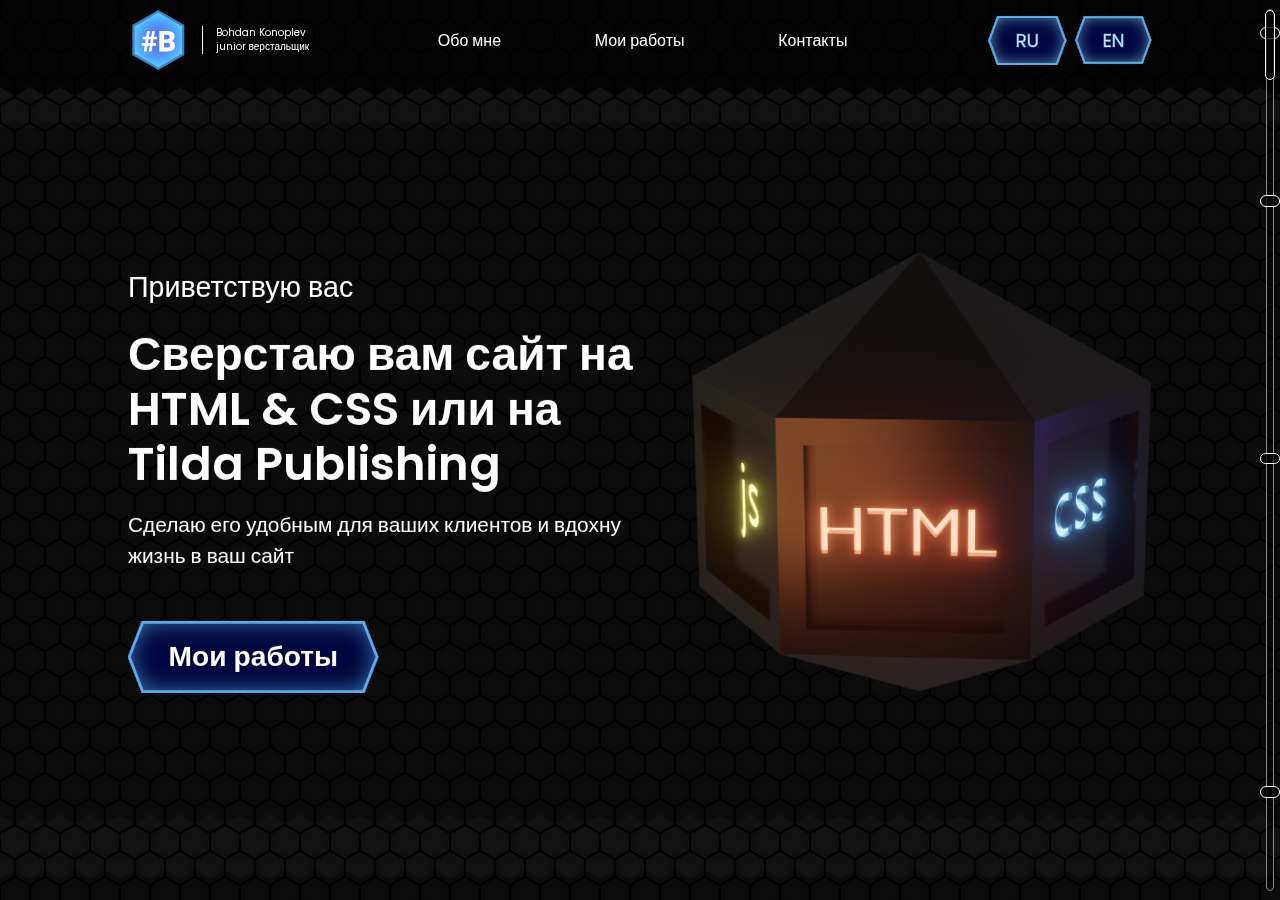
<file: index.html>
<!DOCTYPE html>
<html lang="en">
<head>
  <meta charset="UTF-8">
  <meta name="viewport" content="width=device-width, initial-scale=1.0">
  <link rel="icon" href="img/logo.svg" type="image/x-icon">
  <link rel="preconnect" href="https://fonts.gstatic.com">
  <link href="https://fonts.googleapis.com/css2?family=Poppins:wght@100;200;300;400;500;600;700;800;900&display=swap" rel="stylesheet"> 
  <link rel="stylesheet" href="index.css">
  <title>Bohdan Konoplev</title>
</head>
<body>

  <div class="scrollBar">
    <div class="scrollLine">
      <div class="scrollKnob"></div>
    </div>

    <!-- <div class="scrollbar_anchor scrollbar_firstScreen"></div>
    <div class="scrollbar_anchor scrollbar_aboutMe"></div>
    <div class="scrollbar_anchor scrollbar_myWorks"></div>
    <div class="scrollbar_anchor scrollbar_contacts"></div> -->
  </div>

  <div class="mobileMenu">
    <div class="close" onclick="mobileMenuClose()"></div>
    <nav class="inner_nav">
      <a href="#aboutMe" class="inner_link" onclick="mobileMenuClose()">Обо мне</a>
      <a href="#myWorks" class="inner_link" onclick="mobileMenuClose()">Мои работы</a>
      <a href="#contacts" class="inner_link" onclick="mobileMenuClose()">Контакты</a>
    </nav>
  </div>

  <header class="header header--opened">
    <div class="header_inner">

      <div class="inner_logo">
        <img src="img/logo.svg" alt="Bohdan Konoplev">
        <p class="logo_text">Bohdan Konoplev<br>junior верстальщик</p>
      </div>

      <nav class="inner_nav">
        <a href="#aboutMe" class="inner_link"  id="inner_link_aboutMe">Обо мне</a>
        <a href="#myWorks" class="inner_link"  id="inner_link_myWorks">Мои работы</a>
        <a href="#contacts" class="inner_link"  id="inner_link_contacts">Контакты</a>
      </nav>

      <div class="inner_languages">
        <div class="languages_lang" onclick="RULang()">RU</div>
        <div class="languages_lang" onclick="ENLang()">EN</div>
      </div>

      <div src="img/burger_mobile.svg" alt="" class="inner_mobileMenu" onclick="mobileMenuOpen()"></div>

    </div>
    <div class="bottomPattern bottomPattern_0_8"></div>
  </header>
  
  <main class="paralax-container">
    <section class="paralax-container__item paralax-container__blocks">
      <div class="firstScreen scroll-point" id="firstScreen">
        <div class="topPattern"></div>
        <div class="firstScreen_inner">
          <div class="inner_text">
            <p class="text_overTitle">Приветствую вас</p>
            <h1 class="text_title">Сверстаю вам сайт на HTML & CSS или на Tilda Publishing</h1>
            <p class="text_subtitle">Сделаю его удобным для ваших клиентов и вдохну жизнь в ваш сайт</p>
            <a href="#myWorks" class="text_button linkButton" >Мои работы</a>
          </div>
          <img src="img/firstScreen_img3d.png" class="firstScreen_img" width="45%">
        </div>
        <div class="bottomPattern"></div>
      </div>
  
      <div class="aboutMe scroll-point" id="aboutMe">
        <div class="topPattern"></div>
        <div class="aboutMe_inner">
          <h2 class="inner_title title">Обо мне</h2>
          <div class="inner_description">
            <div class="description_text">
              <p id="aboutMe" class="text_ptxt text">Меня зовут Богдан, мне 16 лет и я верстальщик сайтов. Стремлюсь стать экспертом в этой отрасли и вы можете мне помочь в этом. В работе с заказчиком обязуюсь быть чесным, ответственным и оперативным.</p>
              <p id="myTask" class="text_ptxt text">Моя задача как верстальщика, реализовать вашу задумку и сделать ее удобной для конечного пользователя.</p>
            </div>
            <div class="description_imgs">
              <img src="img/aboutMeImgEyes.svg" alt="" class="innerImgEyes">
              <img src="img/aboutMeImg.svg" alt="" class="description_img">
            </div>
          </div>
          <h2 class="inner_title_mySkills title">Мои навыки</h2>
          <div class="inner_skillstable">
            <div id="skillstable_item_html_css" class="skillstable_item text"><img src="img/html & css.svg" alt="html & css"><span>1 с половиной года опыта</span></div>
            <div id="skillstable_item_tilda" class="skillstable_item text"><img src="img/tilda.svg" alt="tilda"><span>5 месяцев опыта</span></div>
            <div id="skillstable_item_figma" class="skillstable_item text"><img src="img/figma.svg" alt="figma"><span>5 месяцев опыта</span></div>
            <div id="skillstable_item_js" class="skillstable_item text"><img src="img/js.svg" alt="js"><span>1 месец опыта</span></div>
          </div>
  
        </div>
        <div class="bottomPattern"></div>
      </div>
  
      <div class="myWorks scroll-point" id="myWorks">
        <div class="topPattern"></div>
        <div class="myWorks_inner">
          <h2 class="inner_title title">Мои работы(6)</h2>
  
          <div class="inner_work">
            <div class="work_stats">
              <h3 id="work1" class="stats_title">Крутой сайт для дилерной канторы</h3>
              <p id="spentTime_work1" class="stats_text text">Потраченое время — <span id="day1">1 День</span></p>
              <p id="CustomerAssessment1" class="stats_text text">Оценка заказчика — <span id="value6_1">6.1 из 10</span></p>
              <p class="stats_username text" id="stats_username_work1">Валентина Ивановна<img src="img/username.png" alt=""></p>
              <p class="stats_queteblock">"</p>
              <p class="stats_review text" id="stats_review_work1">Человек очень хороший, сделал все быстро и качествонно. Рекомендую!</p>
              <p class="stats_queteblock stats_queteblock_bottom">"</p>
            </div>
            <img src="img/workImg.svg" alt="" class="work_img">
          </div>
  
          <div class="inner_work">
            <div class="work_stats">
              <h3 id="work2" class="stats_title">Сайт для Девушки</h3>
              <p id="spentTime_work2" class="stats_text text">Потраченое время — <span id="day3">3 Дня</span></p>
              <p id="CustomerAssessment2" class="stats_text text">Оценка заказчка — <span id="value7_5">7.5 из 10</span></p>
              <p id="stats_username_work2" class="stats_username text">Девочка Ксюша<img src="img/username.png" alt=""></p>
              <p class="stats_queteblock">"</p>
              <p id="stats_review_work2" class="stats_review text">Мне очень понравилось. И человек приятный и сделал приятно.</p>
              <p class="stats_queteblock stats_queteblock_bottom">"</p>
            </div>
            <img src="img/workImg.svg" alt="" class="work_img">
          </div>
  
          <div class="centerItem">
            <button class="inner_button linkButton" onclick="alert('Еще работы не добавлены, подождите какое то время.')">Еще работы</button>
          </div>
  
        </div>
        <div class="bottomPattern"></div>
      </div>
  
      <div class="contacts scroll-point" id="contacts">
        <div class="topPattern"></div>
        <div class="contacts_inner">
          <h2 class="inner_title title">Контакты</h2>
          <div class="inner_contacts">
  
            <div class="contacts_item gmail">
              <h4 class="item_title"><img src="img/gmail.svg" alt="gmail">Gmail</h4>
              <p class="item_Text">mail@gmail.com</p>
              <a href="mailto:bodabodamops@gmail.com" class="item_link" id="item_link1">Написать</a>
            </div>
  
            <div class="contacts_item tg">
              <h4 class="item_title"><img src="img/tg.svg" alt="gmail">Telegram</h4>
              <p class="item_Text">@bodamops25</p>
              <a href="https://t.me/bodamops25" class="item_link" id="item_link2">Написать</a>
            </div>
  
          </div>
        </div>
      </div>
  
      <footer class="footer">
        <div class="footer_items">
          <div class="inner_logo">
            <img src="img/logo.svg" alt="Bohdan Konoplev">
            <p class="logo_text">Bohdan Konoplev<br>junior верстальщик</p>
          </div>
          <a href="#firstScreen" class="items_up" ><img src="img/ArrowUp.png" width="32px" alt="">Наверх</a>
          <a href="https://t.me/bodamops25" class="items_fastConnect linkButton">Быстрая связь</a>
        </div>
        <a href="https://t.me/mihuiill" class="createdBy">Дизайнер: Михаил Патьоха</a>
      </footer>
    </section>

    <section class="paralax-container__item paralax-container__separators">
      <div class="separator" style="translate: 0 200%">
        <div class="separator__ending separator__ending--start"></div>
        <div class="separator__content"></div>
        <div class="separator__ending separator__ending--end"></div>
      </div>
      
      <div class="separator" style="translate: 0 484%">
        <div class="separator__ending separator__ending--start"></div>
        <div class="separator__content"></div>
        <div class="separator__ending separator__ending--end"></div>
      </div>

      <div class="separator" style="translate: 0 883%">
        <div class="separator__ending separator__ending--start"></div>
        <div class="separator__content"></div>
        <div class="separator__ending separator__ending--end"></div>
      </div>
    </section>
    
    <div class="paralax-container__background">
      <div id="bgGradient"></div>
      <div id="bgElem"></div>
      <div id="bgCursor"></div>
    </div>
  </main>

  <script src="langs.js"></script>
  <script src="scrolling_module.js"></script>
  <script>

    const paralaxContainer = document.querySelector('.paralax-container__blocks'),
          paralax_node_scale = +getComputedStyle(paralaxContainer).scale

    const SCROLL_MODULE = new ScrollModule(document.querySelector('.paralax-container'), document.querySelector('.scrollBar'), paralax_node_scale)

    paralaxContainer.querySelectorAll('.scroll-point').forEach(node => {
      SCROLL_MODULE.addScrollPoint(node.id, paralaxContainer)
    })
  </script>
  <script>

    function resetNodePosition(node) {
      const {top, left} = node.getBoundingClientRect()

      node.style.top = -top * paralax_node_scale + 'px'
      node.style.left = -left * paralax_node_scale + 'px'
    }

    resetNodePosition(paralaxContainer)
    resetNodePosition(document.querySelector('.paralax-container__separators'))

    // HEADER FIRST ANIMATION

    setTimeout(() => {
      document.querySelector('.header').classList.remove('header--opened')
    }, 5000)

  </script>
  <script>
    // ABOUT ME BLOCK FOLLOWING EYES SCRIPT

    window.onmousemove = event => {
      document.querySelector('.innerImgEyes').style.left = (((event.clientX + 400) * 100 / window.innerWidth) / 80) + 49 + '%'
      document.querySelector('.innerImgEyes').style.top = ((event.clientY * 100 / window.innerHeight) / 40) + 49 + '%'
    }
  </script>
  <script>
    //MOBILE MENU

    function mobileMenuOpen() {
      document.querySelector('.mobileMenu').style.display = 'flex'
      setTimeout(()=>{
        document.querySelector('.mobileMenu').style.opacity = 1
      },10)
    }
    function mobileMenuClose() {
      document.querySelector('.mobileMenu').style.opacity = 0
      setTimeout(()=>{
        document.querySelector('.mobileMenu').style.display = 'none'
      },200)
    }
  </script>
  <script>
    //CURSOR_MODULE--------------------------------------------------------------------

    // document.onmousemove = event => {
    //   const cursorNode = document.querySelector('.bgCursor')
    //   cursorNode.style.top = event.pageY + 'px'
    //   cursorNode.style.left = event.pageX + 'px'
    //   cursorNode.style.opacity = 1
    // }

    // let redColor = 0
    // let greenColor = 255

    // let firstScreenParalax = 120

    // if(window.innerWidth > 1024) {
    // 	document.onwheel = event => {
    // 		if(event.deltaY > 0) {redColor += 2.2; greenColor -= 2.2}
    // 		else {redColor -= 2.2; greenColor += 2.2}
    // 		getNode('.cursor').style.boxShadow = `0px 0px 90px 70px rgba(${redColor}, ${greenColor}, 0, 1)`

    // 		//SCROLLBAR_MODULE--------------------------------------------------------------------

    // 		if((scrollY >= 0 || event.deltaY > 0) && (scrollY <= scrollMaxY || event.deltaY < 0)) scrollY += event.deltaY * 20
    // 		activScrollInterval === false ? smoothScrollTo(scrollY) : {}
    // 	}
    // }

    // else {
    // 	window.onscroll = () => {
    // 		getNode('.main').style.top = scrollY / 2 + (0 * 100 / scrollMaxY / 100 * scrollMaxY) + 'px'
    // 		getNode('body').style.height = a + scrollY / 2 + (0 * 100 / scrollMaxY / 100 * scrollMaxY) + 'px'
    // 	}
    // }
  </script>
</body>
</html>
</file>
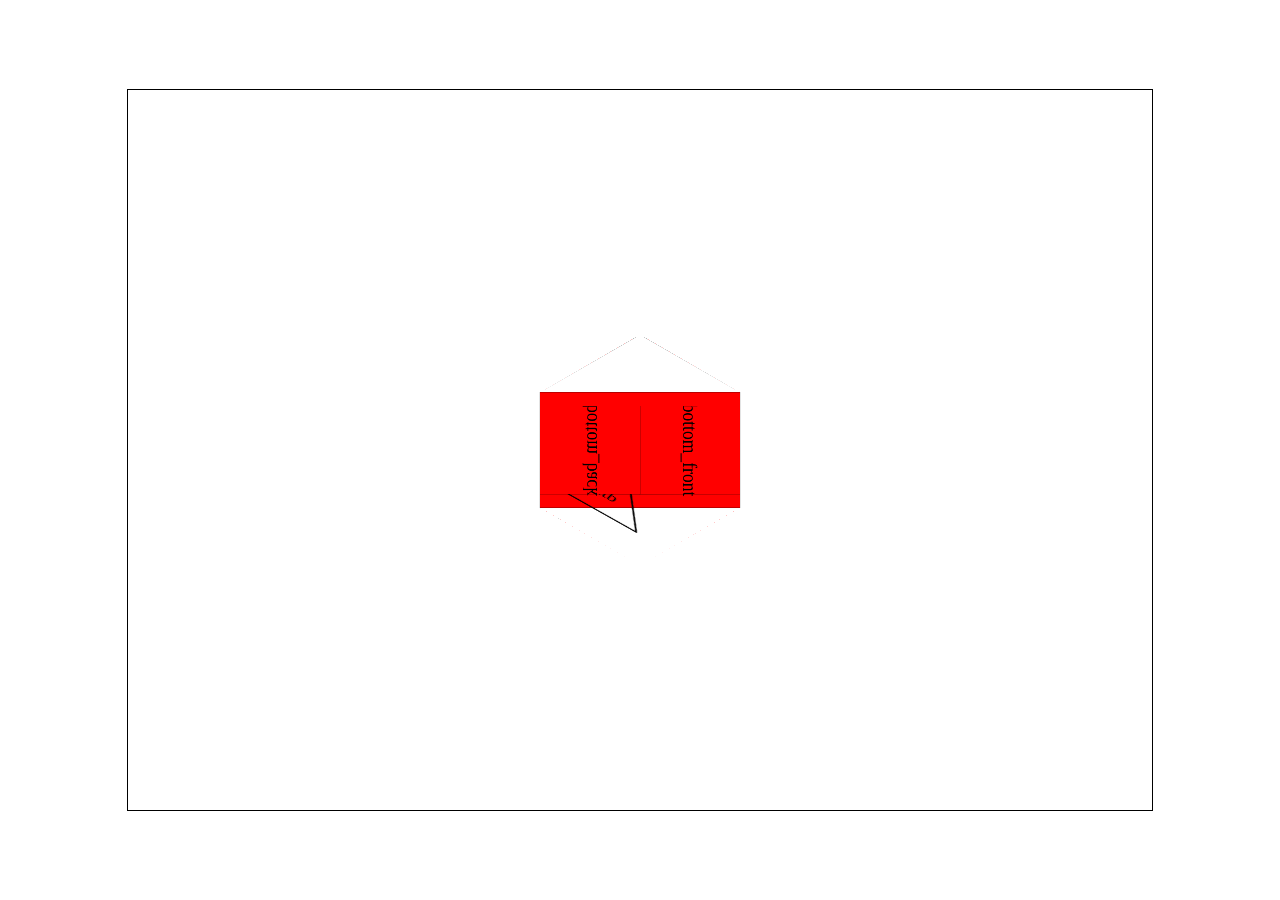
<file: temp3dTests.html>
<!DOCTYPE html>
<html lang="en">
<head>
	<meta charset="UTF-8">
	<meta name="viewport" content="width=device-width, initial-scale=1.0">
	<title>3d</title>
	<style>
		body {
			margin: 0;
			padding: 0;
			width: 100vw;
			height: 100vh;
			display: flex;
			justify-content: center;
			align-items: center;
		}
		.container {
			width: 80vw;
			height: 80vh;
			outline: 1px solid;
			display: flex;
			justify-content: center;
			align-items: center;
			perspective: 80000px;
		}
		.cube {
			width: 200px;
			height: 200px;
			position: relative;
			transform-style: preserve-3d;
			transform: rotateX(90deg) rotateY(90deg);
		}
		.side {
			position: absolute;
			width: inherit;
			height: inherit;
			outline: 1px solid;
			display: flex;
			justify-content: center;
			align-items: center;
			font-size: 40px;
			background-color: red;
		}
		.fronts {
			transform: translateZ(100px) scaleX(0.576923076923) scaleY(0.576923076923);
		}
		.back {
			transform: rotateY(180deg) translateZ(100px) scaleX(0.576923076923) scaleY(0.576923076923);
		}
		.left_back {
			transform: rotateY(-60deg) translateZ(-100px) scaleX(0.576923076923) scaleY(0.576923076923);
		}
		.left_front {
			transform: rotateY(60deg) translateZ(100px) scaleX(0.576923076923) scaleY(0.576923076923);
		}
		.right_back {
			transform: rotateY(60deg) translateZ(-100px) scaleX(0.5266923076923) scaleY(0.576923076923);
		}
		.right_front {
			transform: rotateY(-60deg) translateZ(100px) scaleX(0.5266923076923) scaleY(0.576923076923);
		}
		.top_back {			
			transform: rotateX(-60deg) translateZ(-100px) scaleX(0.576923076923) scaleY(0.576923076923);
		}
		.top_front {
			transform: rotateX(60deg) translateZ(100px) scaleX(0.576923076923) scaleY(0.576923076923);
		}
		.bottom_back {
			transform: rotateX(60deg) translateZ(-100px) scaleX(0.438923076923) scaleY(0.576923076923);
		}
		.bottom_front {
			transform: rotateX(-60deg) translateZ(100px) scaleX(0.438923076923) scaleY(0.576923076923);
		}

		.triangle {
			background: url(img/triangle.svg) no-repeat center;
			background-size: contain;
			width: 100px;
			height: 100px;
			position: absolute;
			display: flex;
			justify-content: center;
			align-items: center;
			font-size: 20px;
			padding-top: 20px;
		}

		.left_top_back {
			transform: rotateX(-60deg) rotateY(-50deg) rotateZ(-41.3deg) translateZ(-90px) translateX(16px) translateY(33px);
		}
	</style>
</head>
<body>
	<div class="container">
		<div class="cube">
			<div class="side fronts">front</div>
			<div class="side back">back</div>
			<div class="side left_back">left_back</div>
			<div class="side left_front">left_front</div>
			<div class="side right_back">right_back</div>
			<div class="side right_front">right_front</div>
			<div class="side top_back">top_bakc</div>
			<div class="side top_front">top_front</div>
			<div class="side bottom_back">bottom_back</div>
			<div class="side bottom_front">bottom_front</div>
			<div class="triangle left_top_back">ltb</div>
		</div>
	</div>

	<script>
		function getNode(Node) {
			return document.querySelector(Node)
		}

		let rotX = 90, rotY = 90

		document.onkeydown = event => {
			switch(event.key) {
				case 'ArrowUp': rotX += 10; getNode('.cube').style.transform = `rotateX(${rotX}deg) rotateY(${rotY}deg)`
				break
				case 'ArrowDown': rotX -= 10; getNode('.cube').style.transform = `rotateX(${rotX}deg) rotateY(${rotY}deg)`
				break
				case 'ArrowLeft': rotY += 10; getNode('.cube').style.transform = `rotateY(${rotY}deg) rotateX(${rotX}deg)`
				break
				case 'ArrowRight': rotY -= 10; getNode('.cube').style.transform = `rotateY(${rotY}deg) rotateX(${rotX}deg)`
				break
			}
		}
	</script>
</body>
</html>
</file>
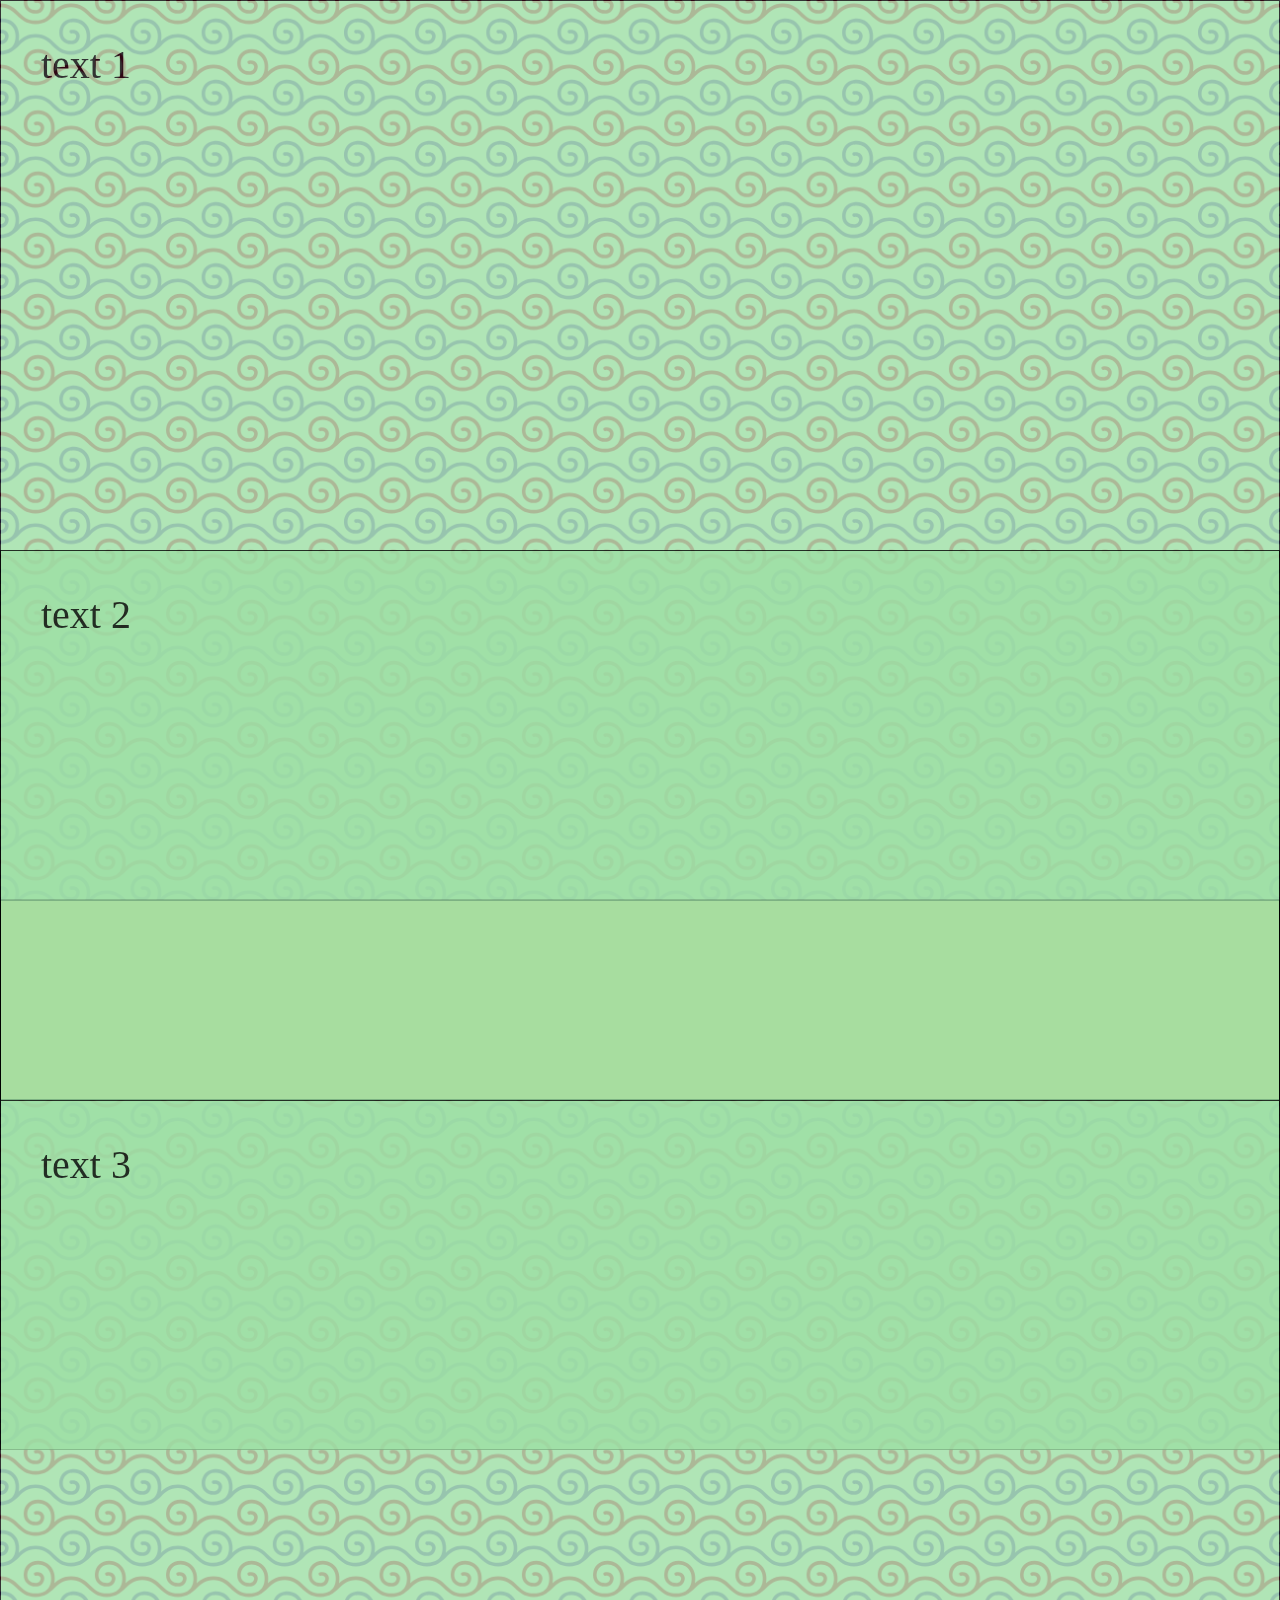
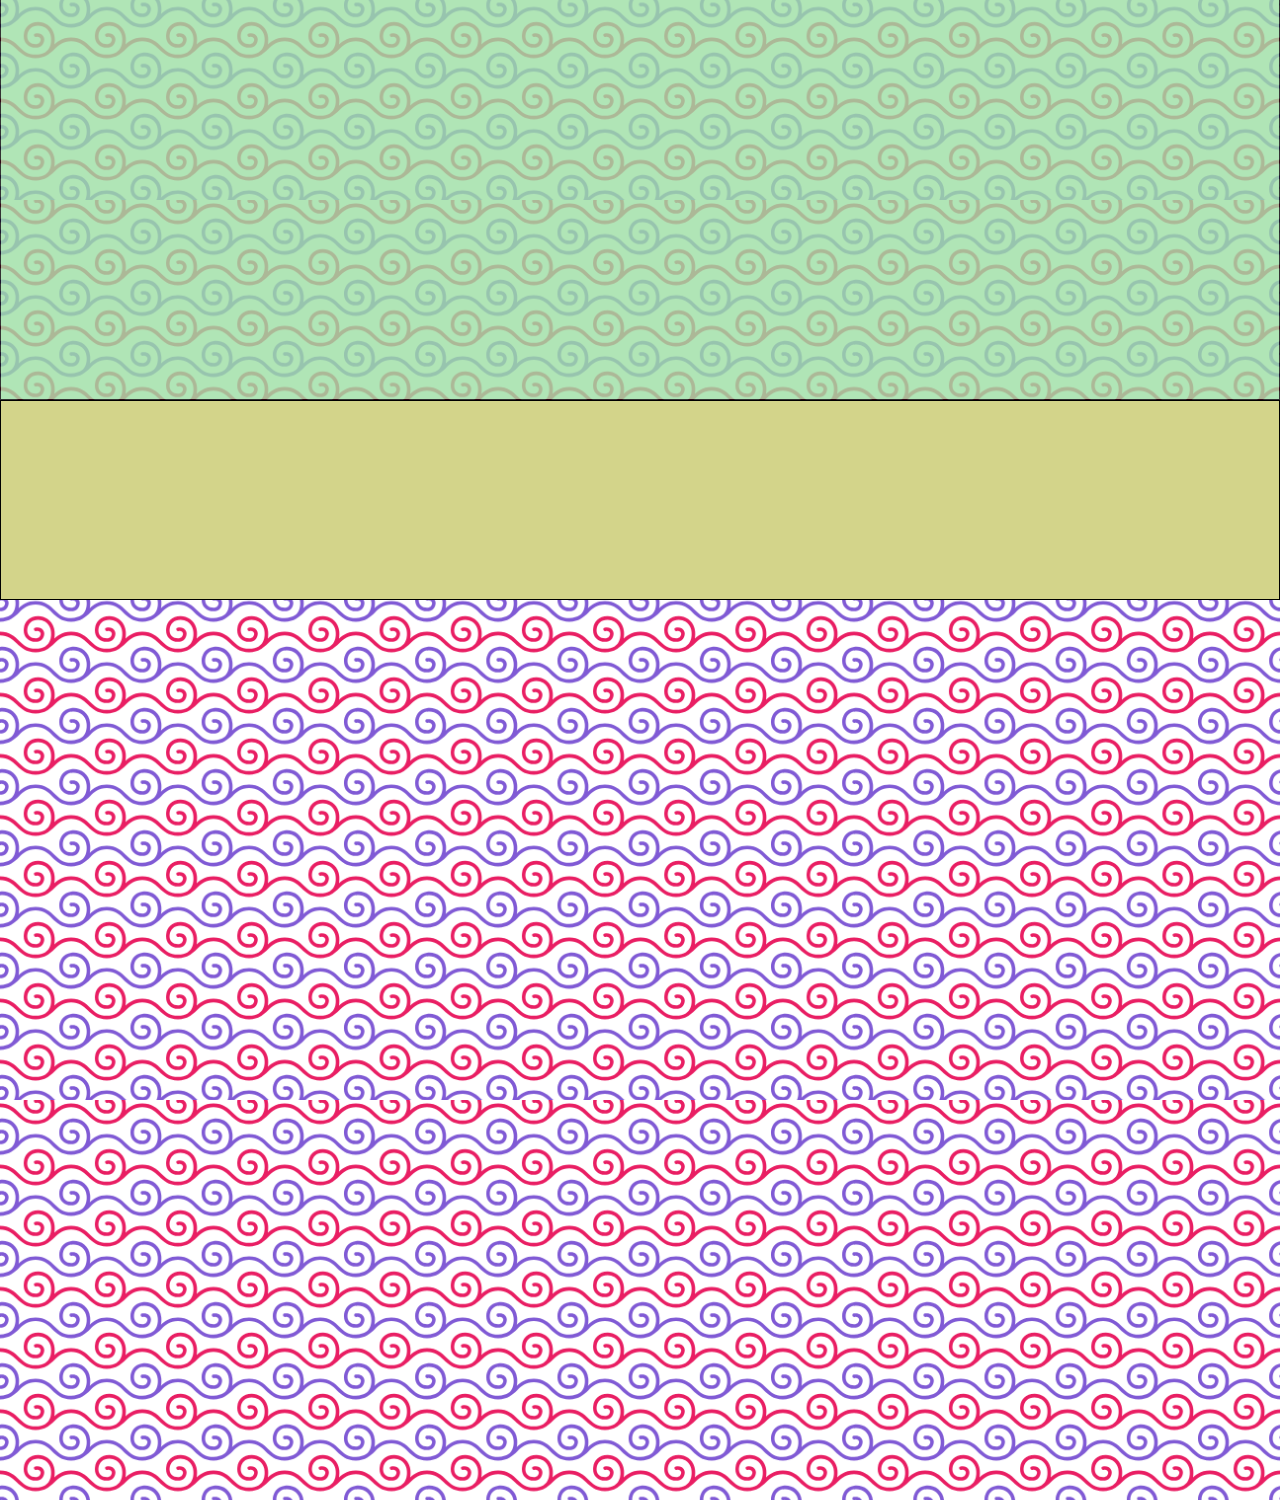
<file: paralax/page.html>
<!DOCTYPE html>
<html lang="en">
<head>
  <meta charset="UTF-8">
  <meta name="viewport" content="width=device-width, initial-scale=1.0">
  <title>Paralax</title>
  <link rel="stylesheet" href="styles.css">
</head>
<body>

  <!-- <div class="box">
    <div id="side1" class="side">side 1</div>
    <div id="side2" class="side">side 2</div>
  </div> -->
  
  <main>

    <div class="container">text 1</div>

    <div class="separator"></div>

    <div class="container">text 2</div>

    <div class="separator"></div>

    <div class="container">text 3</div>

  </main>

  <script>

    // const paralax_nodes = document.querySelector('main').children
    // const blocks = [
    //   {x: 0, y: 0, z: -1000},
    //   {x: 0, y: 500, z: 0},
    //   {x: 0, y: 5000, z: -1000},
    //   {x: 0, y: 1500, z: 0},
    //   {x: 0, y: 10000, z: -1000},
    // ]

    // let scroll = 0

    // function getTranslate({x, y, z}) {
    //   return x + 'px ' + y + 'px ' + z + 'px'
    // }

    // function setTranslate({x, y, z}, index) {
    //   if(x !== undefined) blocks[index].x = x
    //   if(y !== undefined) blocks[index].y = y
    //   if(z !== undefined) blocks[index].z = z

    //   paralax_nodes[index].style.translate = getTranslate(blocks[index])
    // }

    // if(paralax_nodes.length !== blocks.length) {
    //   alert('Nodes and blocks not equal!!!')
    //   new Error('Nodes and blocks not equal!!!')
    // }

    // blocks.forEach((block, i) => {
    //   paralax_nodes[i].style.translate = getTranslate(block)
    // })

    // document.addEventListener('mousewheel', e => {

    //   if(scroll === 0 && e.deltaY < 0) return

    //   scroll -= e.deltaY

    //   blocks.forEach((item, i, arr) => {
    //     setTranslate({y: item.y - e.deltaY}, i)
    //   })
    // })

  </script>

</body>
</html>
</file>
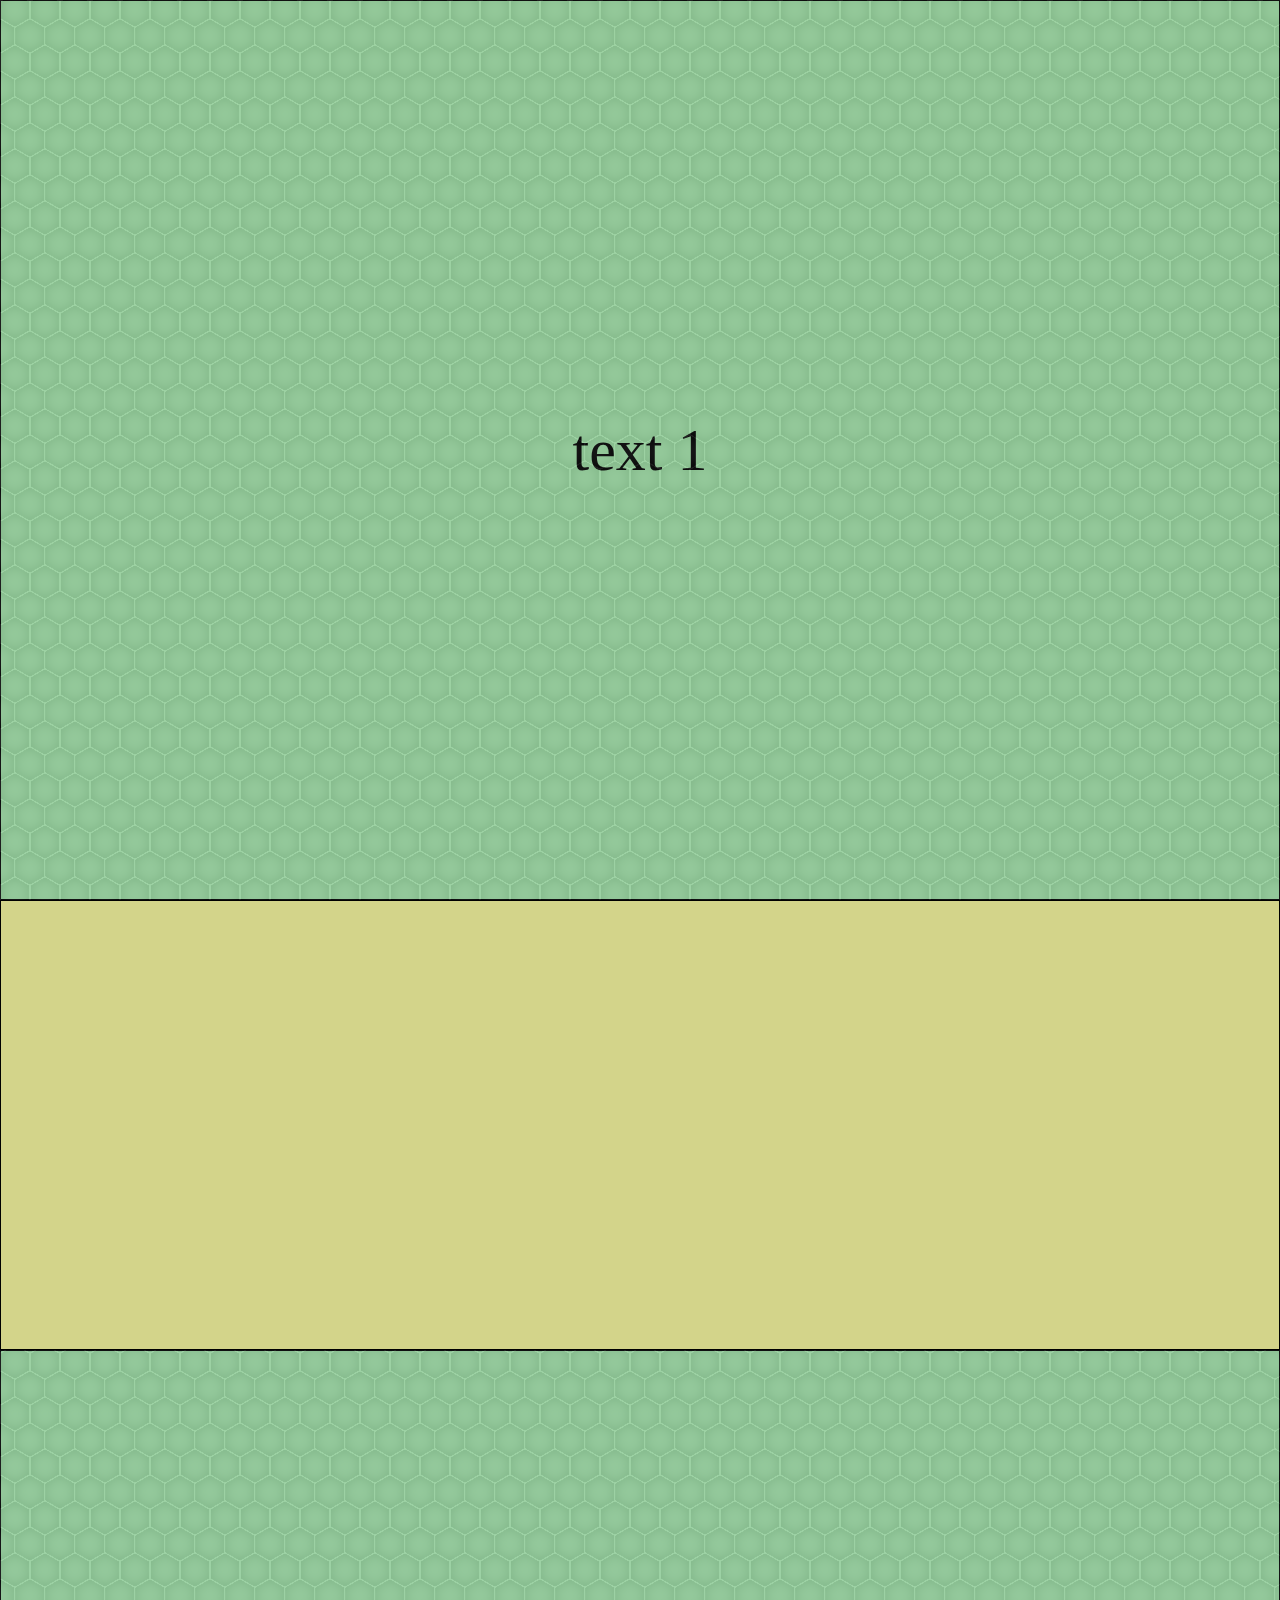
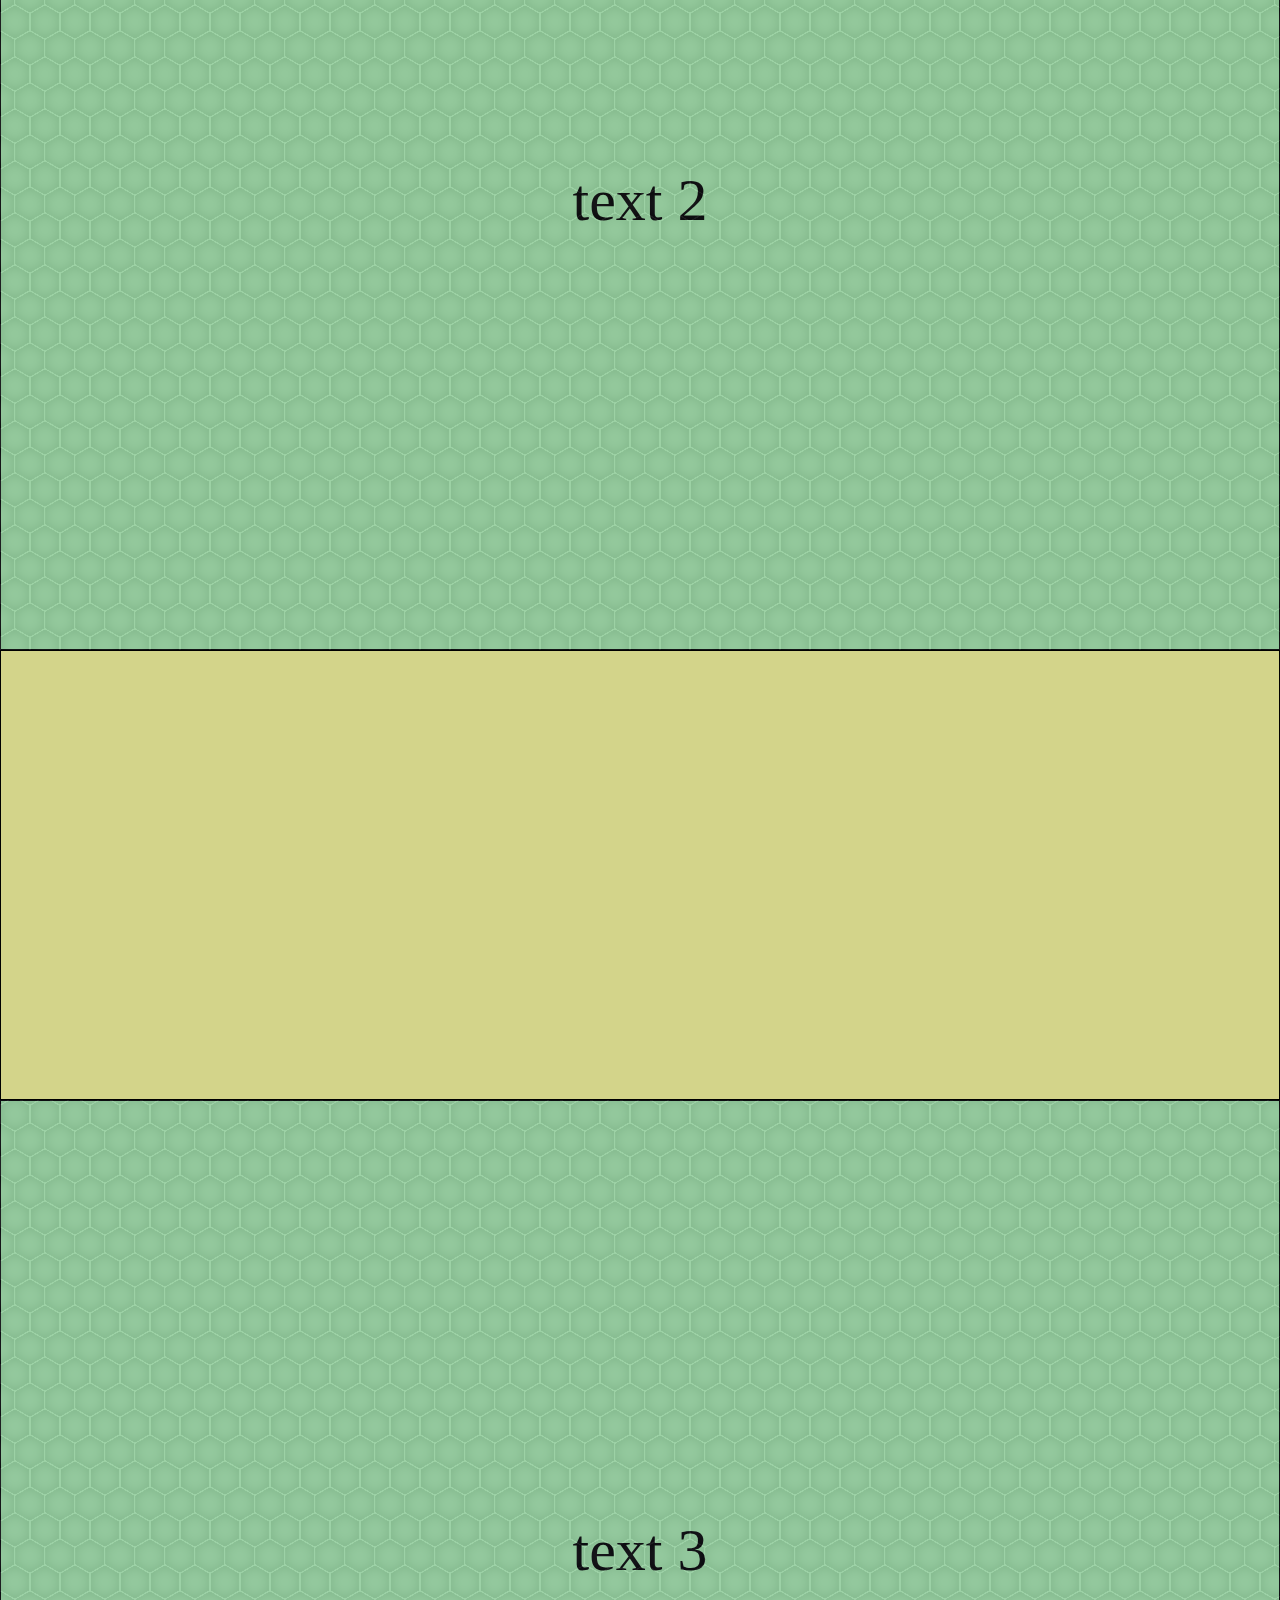
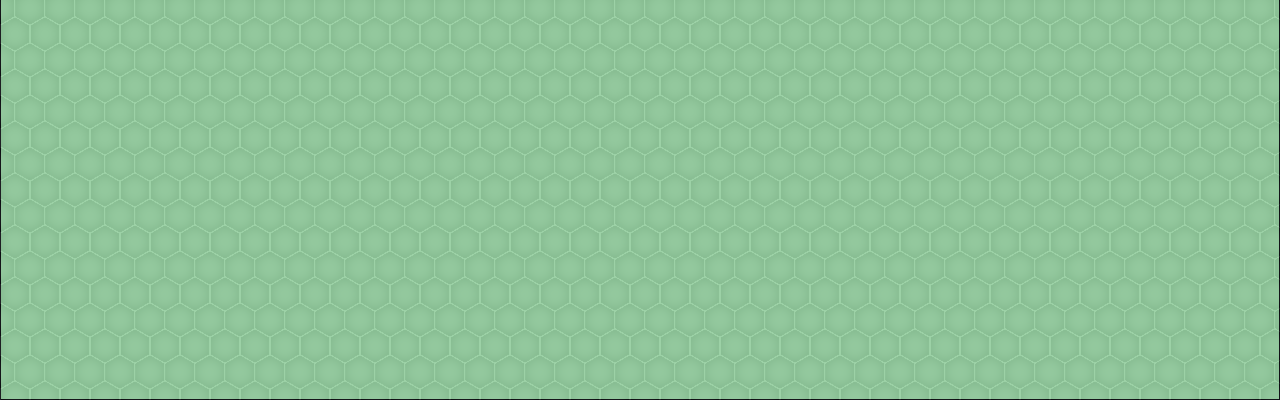
<file: paralax/page2.html>
<!DOCTYPE html>
<html lang="en">
<head>
  <meta charset="UTF-8">
  <meta name="viewport" content="width=device-width, initial-scale=1.0">
  <title>Document</title>
</head>
<style>

  #bgGradient {
    position: absolute;
    top: 0;
    left: 0;
    z-index: -1;
    width: 100%;
    height: 100%;
    background: #000;
    background: linear-gradient(180deg, #000 0%, #00063F 100%);
    opacity: 40%;
  }

  #bgElem {
    background: url(../img/shapes/bgElems.svg);
    position: absolute;
    top: 0;
    left: 0;
    z-index: -2;
    width: 100%;
    height: 100%;
  }

* {
  box-sizing: border-box;
}

  body {
    margin: 0;
    padding: 0;
    width: 100vw;
    overflow-x: hidden;
    position: relative;
  }

  main {
    width: 100%;
    overflow: hidden;
  }

  .container {
    width: 100%;
    height: 100vh;
    background-color: #9ddfa4;
    border: 1px solid #000;
    font-size: 40px;
    padding: 40px;
    z-index: -1;
    opacity: .8;

    display: flex;
    justify-content: center;
    align-items: center;

    font-size: 60px;
  }

  .separator {
    width: 100%;
    height: 50vh;
    background-color: #d3d48a;
    border: 1px solid #000;
  }

</style>
<body>
  
  <main>

    <div class="container">text 1</div>

    <div id="sep1" class="separator"></div>

    <div class="container">text 2</div>

    <div class="separator"></div>

    <div class="container">text 3</div>

  </main>

  <div id="bgGradient"></div>
	<div id="bgElem"></div>

  <script>

    const main = document.querySelector('main'),
          sep1 = document.querySelector('#sep1'),
          sepTop = sep1.offsetTop

    main.style.height = main.offsetHeight + 'px'

    let scroll = 0

    document.addEventListener('scroll', e => {
      scroll = document.documentElement.scrollTop

      main.style.paddingTop = scroll / 2 + 'px'

      console.log(scroll)
    })

  </script>

</body>
</html>
</file>
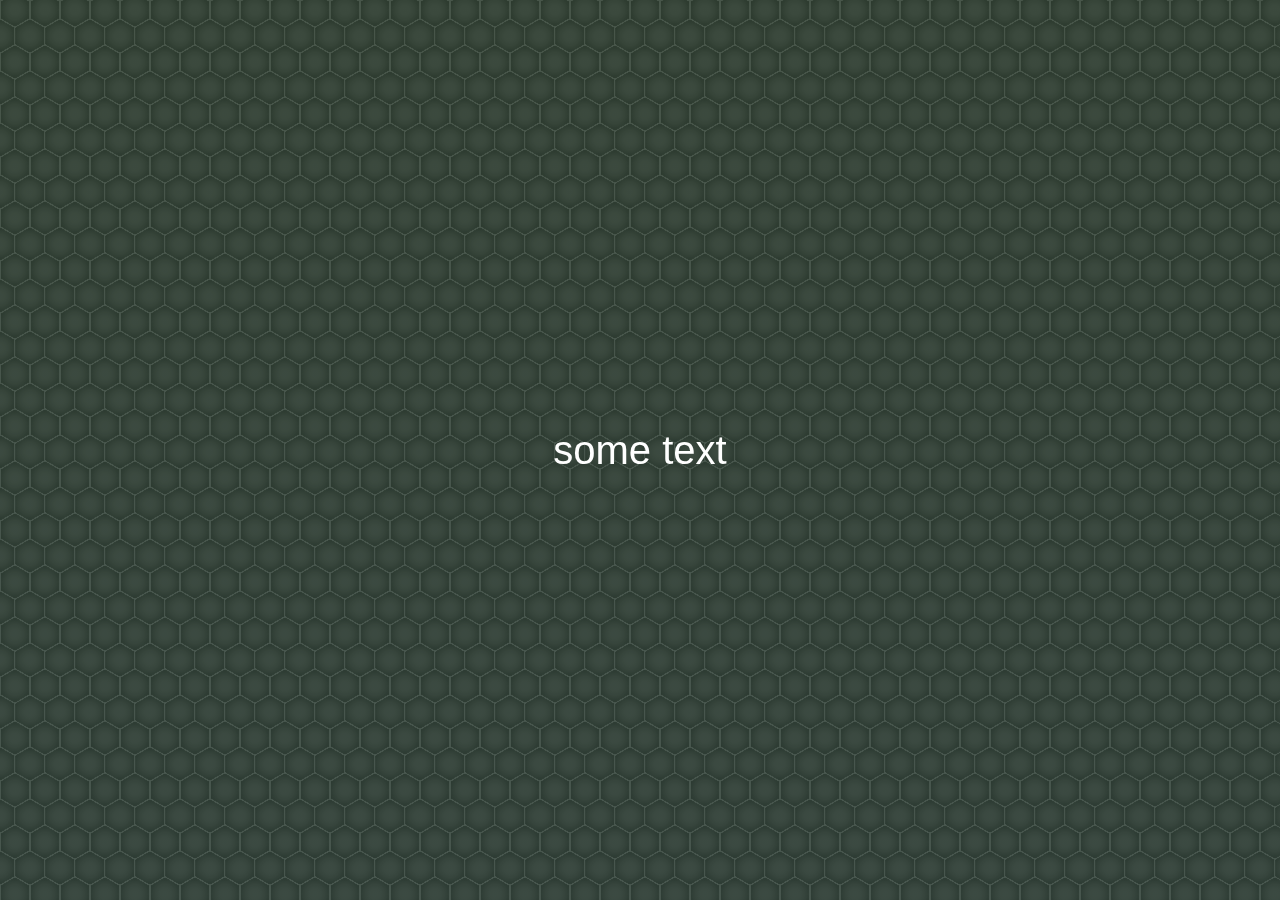
<file: paralax/reference.html>
<!DOCTYPE html>
<html lang="en">
<head>
  <meta charset="UTF-8">
  <meta name="viewport" content="width=device-width, initial-scale=1.0">
  <title>Document</title>
  <style>
    html,
    body {
      margin: 0;
      padding: 0;
      width: 100vw;
      height: 100vh;
      font-family: sans-serif;
    }

    .container {
      width: 100vw;
      height: 100vh;
      overflow-x: hidden;
      overflow-y: auto;
      perspective: 1px;

      position: relative;
    }

    .blocks-container {
      width: 100%;

      transform-origin: 50% 16.5%;
      translate: 0 0 -2px;
      scale: 3;

      position: absolute;
      top: 0;
      left: 0;
      z-index: -2;
    }
    .separators-container {
      width: 100%;

      transform-origin: 50%;
      translate: 0 0 -1px;
      scale: 2;

      position: absolute;
      top: 0;
      left: 0;
      z-index: -1;
    }

    section {
      width: 100%;
      color: #fff;

      position: relative;

      display: flex;
      align-items: center;
      justify-content: center;
    }

    section.block {
      height: 100vh;
      background-color: rgba(157, 223, 164, 0.2);
    }
    section.separator {
      height: 50vh;
    }

    section.separator:nth-child(1) {
      translate: 0 200%;
    }

    section.separator:nth-child(2) {
      translate: 0 400%;
    }

    .background {
      position: absolute;
      top: 0;
      left: 0;
      width: 100%;
      height: 8000px;

      z-index: -3;
    }

    #bgGradient {
      position: absolute;
      top: 0;
      left: 0;
      z-index: -1;

      width: 100%;
      height: 100%;

      background: #000;
      background: linear-gradient(180deg, #000 0%, #00063F 100%);
      opacity: .8;
    }

    #bgElem {
      background: url(../img/shapes/bgElems.svg);

      position: absolute;
      top: 0;
      left: 0;
      z-index: -2;

      width: 100%;
      height: 100%;
    }
  </style>
</head>
<body>
  
  <div class="container">
    
    <div class="blocks-container">
      <section class="block"><div class="h1" style="font-size: 40px">some text</div></section>
      <section class="block"><div class="h1" style="font-size: 40px">some text</div></section>
      <section class="block"><div class="h1" style="font-size: 40px">some text</div></section>
    </div>
    
    <div class="separators-container">
      <section class="separator" style="background-color: #c8c8bc"></section>
      <section class="separator" style="background-color: #638a87"></section>
    </div>

    <div class="background">
      <div id="bgGradient"></div>
      <div id="bgElem"></div>
    </div>
  </div>

  <script>
    
    function resetNodePosition(node) {
      const {top, left} = node.getBoundingClientRect(),
            {scale} = getComputedStyle(node)

      node.style.top = -top * scale + 'px'
      node.style.left = -left * scale + 'px'
    }

    resetNodePosition(document.querySelector('.container .blocks-container'))
    resetNodePosition(document.querySelector('.container .separators-container'))

  </script>

</body>
</html>
</file>
<file: index.css>
* {
	box-sizing: border-box;
}

h1, h2, h3, h4, p {
	margin: 0;
}

a {
	text-decoration: none;
	color: inherit;
}

button {
	border: none;
	font-family: inherit;
	color: inherit;
}

@keyframes bodyAnim {
	from {
		opacity: 0;
	}
	to {
		opacity: 1;
	}
}

body {
	margin: 0;
	padding: 0;
	width: 100vw;
	height: 100vh;
	background: #000;
	color: #fff;
	font-family: Poppins, sans-serif;
	position: relative;
	overflow-x: hidden;
	animation: bodyAnim 2s;
}

/*PARALAX------------------------------------------------------------------------------------------------------------------------------------*/
/*PARALAX------------------------------------------------------------------------------------------------------------------------------------*/
/*PARALAX------------------------------------------------------------------------------------------------------------------------------------*/

.paralax-container {
	width: 100vw;
	height: 100vh;
	overflow: hidden;
	/* overflow-y: auto; */
	perspective: 1px;

	position: relative;
}

.paralax-container__item {
	width: 100%;

	position: absolute;
	top: 0;
	left: 0;
}

.paralax-container__blocks {
	transform-origin: 50% 16.5%;
	translate: 0 0 -2px;
	scale: 3;
	z-index: -2;
}

.paralax-container__separators {
	transform-origin: 50%;
	translate: 0 0 -1px;
	scale: 2;
	z-index: -1;
}

.separator {
	width: 100%;
}

.separator__ending {
	width: 100%;
	background: center / cover no-repeat url(img/shapes/paralax_rectangle_ending.svg);
	height: 138px;
}

.separator__ending--start {
	margin-bottom: -1px;
	background-position-x: -5px;
}

.separator__ending--end {
	scale: -1;
	background-position: -6.8px 11px;
	margin-top: -1px;
}

.separator__content {
	width: 100%;
	height: 200px;

	background: url(img/shapes/paralax_rectangle_elem.svg);
	background-position-x: -6px;
}

.paralax-container__background {
	position: absolute;
	top: 0;
	left: 0;
	width: 100%;
	height: 12716px;

	z-index: -3;
}

#bgGradient {
	position: absolute;
	top: 0;
	left: 0;
	z-index: -1;

	width: 100%;
	height: 100%;

	background: #000;
	background: linear-gradient(180deg, #000 0%, #00063F 100%);
	opacity: .4;
}

#bgElem {
	background: url(img/shapes/bgElems.svg);

	position: absolute;
	top: 0;
	left: 0;
	z-index: -2;

	width: 100%;
	height: 100%;
}

#bgCursor {
	width: 0.1px;
	height: 0.1px;
	background-color: rgba(5, 255, 0, 0.6);
	border-radius: 50%;
	box-shadow: 0px 0px 90px 70px rgba(0, 255, 0, 1);
	top: 0;
	position: absolute;
	left: 0;
	z-index: -3;
	opacity: 0;
}

/*SCROLLBAR------------------------------------------------------------------------------------------------------------------------------------*/
/*SCROLLBAR------------------------------------------------------------------------------------------------------------------------------------*/
/*SCROLLBAR------------------------------------------------------------------------------------------------------------------------------------*/

.scrollBar {
	position: fixed;
	top: 0;
	right: 0;
	z-index: 101;
	width: 20px;
	height: 100vh;
	display: flex;
	justify-content: center;
	align-items: center;
}

.scrollLine {
	position: absolute;
	width: 40%;
	height: 98%;
	border: 0.4px solid #898989;
	background-color: rgba(0, 0, 0, 0.3);
	border-radius: 1000vw;
	display: flex;
	justify-content: center;
}

.scrollKnob {
	position: absolute;
	top: 0;
	z-index: 1;
	width: 180%;
	height: 8%;
	border: 0.5px solid #fff;
	background-color: rgba(0, 0, 0, 0.8);
	border-radius: 1000vw;
}

.scrollbar_anchor {
	position: absolute;
	top: 0;
	left: 0;
	width: 100%;
	height: 1.3%;
	border: 0.4px solid #fff;
	background-color: rgba(0, 0, 0, 0.8);
	border-radius: 1000vw;
}

.scrollbar_firstScreen {
	top: 3%;
}

.scrollbar_aboutMe {
	top: 29.5%;
}

.scrollbar_myWorks {
	top: 62.5%;
}

.scrollbar_contacts {
	top: 89%;
}

/*MOBILE MENU------------------------------------------------------------------------------------------------------------------------------------*/
/*MOBILE MENU------------------------------------------------------------------------------------------------------------------------------------*/
/*MOBILE MENU------------------------------------------------------------------------------------------------------------------------------------*/

.mobileMenu {
	position: fixed;
	top: 0;
	left: 0;
	z-index: 110;
	width: 100%;
	height: 100vh;
	background-color: rgba(0, 0, 0, 0.9);
	display: flex;
	justify-content: center;
	align-items: center;
	display: none;
	opacity: 0;
	transition: 0.2s;
}

.close {
	background: url(img/burgerMobileClose.svg) no-repeat center;
	background-size: contain;
	width: 8vw;
	height: 8vw;
	position: absolute;
	top: 1.5vw;
	right: 1.5vw;
	cursor: pointer;
}

.close:hover {
	background: url(img/burgerMobileClose_hover.svg) no-repeat center;
	background-size: contain;
}


/*HEADER------------------------------------------------------------------------------------------------------------------------------------*/
/*HEADER------------------------------------------------------------------------------------------------------------------------------------*/
/*HEADER------------------------------------------------------------------------------------------------------------------------------------*/

.header {
	width: 100%;
	position: fixed;
	z-index: 100;
	transition: 0.2s 1s;
	top: -70px;
	transition: 0.2s;
}

.header:hover,
.header--opened {
	top: 0;
}

.header_inner {
	display: flex;
	justify-content: space-between;
	margin: 0 auto;
	padding: 10px 10%;
	background-color: rgba(0, 0, 0, 0.8);
}

.inner_logo {
	display: flex;
	align-items: center;
}

.inner_logo .logo_text {
	font-size: 10px;
	line-height: 14px;
	border-left: 1px solid #fff;
	padding-left: 1vw;
}

.inner_logo img {
	margin-right: 1vw;
}

.header_inner .inner_nav {
	display: flex;
	justify-content: space-between;
	align-items: center;
	margin-right: 20px;
	width: 40%;
}

.header_inner .inner_nav  .inner_link {
	position: relative;
}

.header_inner .inner_nav  .inner_link::after {
	content: "";
	width: 0;
	height: 2px;
	position: absolute;
	bottom: 0;
	left: 50%;
	transition: 0.2s;
}

.header_inner .inner_nav  .inner_link:hover::after {
	background-color: #fff;
	width: 100%;
	left: 0;
}

.header_inner .inner_languages {
	display: flex;
	justify-content: flex-end;
	align-items: center;
}

.header_inner .inner_languages .languages_lang {
	padding: 12px 28px;
	background: #000641;
	font-size: 18px;
	line-height: 27px;
	-webkit-text-stroke: 0.7px #59AEEC;
	background: url(img/langBg.svg) no-repeat center;
	background-size: contain;
	cursor: pointer;
}

.header_inner .inner_languages .languages_lang:hover {
	background: url(img/lang_bg_hover.svg) no-repeat center;
	background-size: contain;
}

.header_inner .inner_languages .languages_lang:first-child {
	margin-right: 5%;
}

.header_inner .inner_mobileMenu {
	display: none;
	cursor: pointer;
	width: 60px;
	background: url(img/burger_mobile.svg) no-repeat center;
	background-size: contain;
}

.header_inner .inner_mobileMenu:hover {
	background: url(img/burgerMobile_hover.svg) no-repeat center;
	background-size: contain;
}

.topPattern {
	background: url(img/shapes/spike.svg);
	height: 16px;
	transform: scaleY(-1);
}

.bottomPattern {
	background: url(img/shapes/spike.svg);
	height: 16px;
}

.bottomPattern_0_8 {
	background: url(img/shapes/spike0_8.svg);
}

/*FIRST_SCREEN------------------------------------------------------------------------------------------------------------------------------------*/
/*FIRST_SCREEN------------------------------------------------------------------------------------------------------------------------------------*/
/*FIRST_SCREEN------------------------------------------------------------------------------------------------------------------------------------*/

.firstScreen {
	width: 100%;
	position: relative;
	top: 120px;
	left: 0;
}

.firstScreen_inner {
	display: flex;
	justify-content: space-between;
	align-items: center;
	padding: 9vw 10%;
	background-color: rgba(0, 0, 0, 0.3);
}

.firstScreen_inner .inner_text {
	width: 55%;
	max-width: 540px;
}

.firstScreen_inner .inner_text .text_overTitle {
	font-size: 2.24vw;
	font-weight: 500;
	margin-bottom: 1.4vw;
}

.firstScreen_inner .inner_text .text_title {
	font-weight: 600;
	font-size: 3.6vw;
	line-height: 120%;
	margin-bottom: 1.4vw;
}

.firstScreen_inner .inner_text .text_subtitle {
	font-weight: 500;
	font-size: 1.63vw;
	line-height: 2.4vw;
	margin-bottom: 5vw;
}

.linkButton {
	font-weight: 600;
	font-size: 2.2vw;
	line-height: 3.3vw;
	background: url(img/myWorksLink.svg) no-repeat center;
	background-size: contain;
	padding: 1.44vw 3.17vw;
	position: relative;
}

.linkButton::after {
	content: "";
	width: 100%;
	height: 4.6%;
	position: absolute;
	bottom: 22%;
	left: 0;
	transition: 0.2s;
}

.linkButton:hover::after {
	background-color: #59AEEC;
	left: 15%;
	width: 70%;
	box-shadow: 0 0 0.3vw #59AEEC;
}

.paralax_rectangle_styled {
	width: 106.8%;
	position: absolute;
	top: 0;
	left: -2px;
}

.aboutMe {
	width: 100%;
	margin-top: 13vw;
}

.aboutMe_inner {
	background-color: rgba(0, 0, 0, 0.3);
	padding: 6.7vw 10%;
}

.title {
	font-weight: 600;
	font-size: 2.9vw;
	line-height: 5vw;
	-webkit-text-stroke: 0.1vw #59AEEC;
}

.aboutMe_inner .inner_title {
	margin-bottom: 2.3vw;
}

.aboutMe_inner .inner_description {
	display: flex;
	justify-content: space-between;
	align-items: center;
	margin-bottom: 2.6vw;
}

.aboutMe_inner .inner_description .description_imgs {
	position: relative;
	margin-left: 1.48vw;
	width: 200%;
	display: flex;
	justify-content: center;
	align-items: center;
}

.aboutMe_inner .inner_description .description_img {
	width: 100%;
}

.aboutMe_inner .inner_description .innerImgEyes {
	width: 8%;
	position: absolute;
	top: 50%;
	left: 50%;
}

.text {
	font-weight: 500;
	font-size: 1.7vw;
	line-height: 2.64vw;
	letter-spacing: -0.5px;
}

.aboutMe_inner .inner_description .description_text {
	max-width: 734px;
}

.aboutMe_inner .inner_description .description_text .text_ptxt:first-child {
	margin-bottom: 1.4vw;
}

.aboutMe_inner .inner_title_mySkills {
	margin-bottom: 3.7vw;
}

.aboutMe_inner .inner_skillstable {
	display: flex;
	justify-content: space-between;
	align-items: center;
}

.aboutMe_inner .inner_skillstable .skillstable_item {
	width: 16.25vw;
	height: 16vw;
	border-radius: 1.34vw;
	box-shadow: 0px 0px 0.1vw rgba(0, 0, 0, 0.75);
	background-color: rgba(0, 0, 0, 0.5);
	display: flex;
	flex-direction: column;
	justify-content: space-around;
	align-items: center;
	padding: 1.34vw;
	text-align: center;
}

.aboutMe_inner .inner_skillstable .skillstable_item img {
}

.myWorks {
	width: 100%;
	margin-top: 13vw;
}

.myWorks_inner {
	padding: 6.7vw 10%;
	background-color: rgba(0, 0, 0, 0.3);
}

.myWorks_inner .inner_title {
	margin-bottom: 3.24vw;
}

.myWorks_inner .inner_work {
	display: flex;
	justify-content: space-between;
	align-items: center;
	margin-bottom: 7.4vw;
}
.myWorks_inner .inner_work .work_stats {

}

.myWorks_inner .inner_work .work_stats .stats_title {
	font-weight: 600;
	font-size: 2.9vw;
	line-height: 120%;
	margin-bottom: 2vw;
}

.myWorks_inner .inner_work .work_stats .stats_text {
	margin-bottom: 1.4vw;
}

.myWorks_inner .inner_work .work_stats .stats_username {
	display: flex;
	align-items: center;
	margin-bottom: 0;
	font-weight: 600;
	margin-bottom: 3.2vw;
}

.myWorks_inner .inner_work .work_stats .stats_username img {
	margin-left: 1.4vw;
	width: 3.7vw;
}

.myWorks_inner .inner_work .work_stats .stats_queteblock {
	font-size: 5.5vw;
	line-height: 0;
	color: #FF0404;
}

.myWorks_inner .inner_work .work_stats .stats_queteblock {
	font-size: 5.5vw;
	line-height: 0;
	color: #FF0404;
	font-style: italic;
	margin-left: -0.9vw;
}

.myWorks_inner .inner_work .work_stats .stats_queteblock_bottom {
	text-align: right;
}

.myWorks_inner .inner_work .work_stats .stats_review {
	margin-bottom: 3.2vw;
	padding-left: 0.9vw;
}

.myWorks_inner .inner_work .work_img {
	width: 50%;
	margin-left: 9%;
}

.myWorks_inner .inner_button {
	cursor: pointer;
}

.centerItem {
	width: 100%;
	display: flex;
	justify-content: center;
	align-items: center;
}

.contacts {
	width: 100%;
	margin-top: 10vw;
}

.contacts_inner {
	background-color: rgba(0, 0, 0, 0.3);
	padding: 6.7vw 10%;
}

.contacts_inner .inner_title {
	margin-bottom: 3.2vw;
}

.contacts_inner .inner_contacts {
	display: flex;
	justify-content: center;
	align-items: center;
}

.contacts_inner .inner_contacts .contacts_item {
	width: 50%;
	padding: 5% 0;
	display: flex;
	flex-direction: column;
	justify-content: center;
	align-items: center;
}

.gmail {
	background: #D74537;
	border-radius: 1.48vw 0 0 1.48vw;
}

.tg {
	background: #0079AD;
	border-radius: 0 1.48vw 1.48vw 0;
}

.contacts_inner .inner_contacts .contacts_item .item_title {
	display: flex;
	align-items: center;
	font-weight: 600;
	font-size: 2.6vw;
	line-height: 3.8vw;
	margin-bottom: 2.8vw
}

.contacts_inner .inner_contacts .contacts_item .item_title img {
	margin-right: 1.44vw;
	width: 2.9vw;
}

.contacts_inner .inner_contacts .contacts_item .item_Text {
	font-weight: 600;
	font-size: 2.8vw;
	line-height: 4.4vw;
	margin-bottom: 3.8vw;
	cursor: pointer;
}

.contacts_inner .inner_contacts .contacts_item .item_link {
	font-weight: 600;
	font-size: 2.2vw;
	line-height: 3.3vw;
	color: #000;
	padding: 1.3vw 8vw;
	background: url(img/contacts_link_bg.svg) no-repeat center;
	background-size: contain;
	transition: 0.2s;
	position: relative;
}

.contacts_inner .inner_contacts .contacts_item .item_link::after {
	content: "";
	width: 100%;
	height: 4.6%;
	position: absolute;
	bottom: 22%;
	left: 0;
	transition: 0.2s;
}

.contacts_inner .inner_contacts .contacts_item .item_link:hover::after {
	background-color: #000;
	left: 29%;
	width: 42%;
}

.footer {
	width: 100%;
	background-color: rgba(0, 0, 0, 0.6);
	padding: 2.9vw 10% 0.3vw 10%;;
}

.footer_items {
	display: grid;
	grid-template-columns: repeat(3, 1fr);
}

.footer_items .inner_logo img {
	width: 8vw;
}

.footer_items .inner_logo .logo_text {
	font-size: 1.4vw;
	line-height: 125%;
}

.footer_items .items_up {
	display: flex;
	flex-direction: column;
	justify-content: center;
	align-items: center;
	font-weight: bold;
	font-size: 1.4vw;
	line-height: 2vw;
	transition: 0.2s;
}

.footer_items .items_up img{
	width: 2.3vw;
}

.footer_items .items_up:hover {
	opacity: 70%;
}

.footer_items .items_fastConnect {
	font-weight: 600;
	font-size: 1.8vw;
	line-height: 2.7vw;
	background: url(img/myWorksLink.svg) no-repeat right;
	background-size: contain;
	padding: 3vw 2.6vw;
	text-align: center;
}

.footer_items .items_fastConnect::after {
	width: 0%;
	left: 45%;
}

.footer_items .items_fastConnect:hover::after {
	left: 22%;
	width: 57.8%;
}

.createdBy {
	display: block;
	text-align: center;
	font-weight: bold;
	font-size: 1.4vw;
	line-height: 2vw;
	margin-top: 1.4vw;
	transition: 0.1s;
}

.createdBy:hover {
	opacity: 60%;
}

/*MEDIA QUERIES---------------------------------------------------------------------------------------------------------------------------------*/
/*MEDIA QUERIES---------------------------------------------------------------------------------------------------------------------------------*/
/*MEDIA QUERIES---------------------------------------------------------------------------------------------------------------------------------*/


@media (max-width: 1024px) {
	body {
		overflow-y: auto;
		overflow-x: hidden;
	}
	.scrollBar {
		display: none;
	}
	.scrollLine {
		display: none;
	}
	.scrollKnob {
		display: none;
	}
	.scrollbar_anchor {
		display: none;
	}
	.scrollbar_firstScreen {
		display: none;
	}
	.scrollbar_aboutMe {
		display: none;
	}
	.scrollbar_myWorks {
		display: none;
	}
	.scrollbar_contacts {
		display: none;
	}
}

@media (max-width: 830px) {
	.header_inner .inner_nav {
		display: none;
	}
	.header_inner .inner_mobileMenu {
		display: block;
	}
	.header_inner .inner_logo .logo_text {
		display: none;
	}
	.inner_nav {
		display: flex;
		flex-direction: column;
		justify-content: space-between;
		align-items: center;
		height: 50%;
	}
	.inner_link {
		position: relative;
	}
	.inner_link::after {
		content: "";
		position: absolute;
		bottom: 0;
		left: 50%;
		width: 0;
		height: 6%;
		transition: 0.2s;
		
	}
	.inner_link:hover::after {
		background-color: #fff;
		width: 100%;
		left: 0;
	}
	.paralax_rectangle_styled {
		display: none;
	}
}

@media (max-width: 600px) {
	.firstScreen_inner {
		flex-direction: column;
	}
	.firstScreen_inner .inner_text {
		width: 80%;
		margin-bottom: 10%;
	}
	.firstScreen_inner .inner_text .text_overTitle {
		font-size: 4vw;
		margin-bottom: 2vw;
	}
	.firstScreen_inner .inner_text .text_title {
		font-size: 5vw;
		margin-bottom: 2vw;
	}
	.firstScreen_inner .inner_text .text_subtitle {
		font-size: 3vw;
		line-height: 150%;
	}
	.firstScreen_img {
		width: 80%;
	}
	.aboutMe {
		margin-top: 40vh;
	}
	.myWorks {
		margin-top: 22vh;
	}
	.contacts {
		margin-top: 22vh;
	}
	.aboutMe_inner .inner_description {
		flex-direction: column;
	}
	.aboutMe_inner {
		padding: 6.7vw 20%;
	}
	.aboutMe_inner .inner_description .description_imgs {
		width: 100%;
	}
	.text {
		font-size: 10px;
		line-height: 160%;
	}
	.title {
		font-size: 20px;
		line-height: 60px;
	}
	.aboutMe_inner .inner_description .description_text .text_ptxt {
		margin-bottom: 20px;
	}
	.aboutMe_inner .inner_description .description_img {
		width: 100%;
	}
	.aboutMe_inner .inner_skillstable {
		flex-direction: column;
	}
	.aboutMe_inner .inner_skillstable .skillstable_item {
		width: 100%;
		height: 193px;
		font-size: 14px;
		border-radius: 15px;
		margin-bottom: 40px;
	}
	.myWorks_inner .inner_work {
		flex-direction: column;
	}
	.myWorks_inner .inner_work .work_stats .stats_title {
		font-size: 25px;
		margin-bottom: 20px;
	}
	.myWorks_inner .inner_work .work_stats .stats_text {
		margin-bottom: 15px;
	}
	.myWorks_inner .inner_work .work_stats .stats_review {
		width: 70%;
		padding-left: 20px;
		margin-top: -8px;
	}
	.myWorks_inner .inner_work .work_stats .stats_username {
		margin-bottom: 40px;
	}
	.myWorks_inner .inner_work .work_stats .stats_queteblock {
		font-size: 40px;
	}
	.myWorks_inner .inner_work .work_stats .stats_queteblock_bottom {
		width: 70%;
		margin-top: 20px;
		margin-bottom: 30px;
	}
	.myWorks_inner .inner_work .work_img {
		margin-left: 0;
		width: 100%;
	}
	.linkButton {
		display: inline-block;
		text-align: center;
		padding: 5vw;
		font-size: 4vw;
	}
	.items_fastConnect {
		width: 100%;
		display: inline-block;
		text-align: center;
	}
}

@media (max-width: 375px) {
	.header_inner .inner_nav {
		display: none;
	}
	.header_inner .inner_mobileMenu {
		width: 15vw;
	}
	.header_inner .inner_logo {
		width: 15vw;
	}
	.header_inner .inner_logo img {
		width: 100%;
	} 
	.header_inner .inner_languages .languages_lang {
		font-size: 5vw;
		padding: 3vw 7.3vw;
	}
	.aboutMe_inner .inner_skillstable .skillstable_item {
		padding: 10vw;
	}
}
</file>
<file: paralax/styles.css>
* {
  box-sizing: border-box;
}

body {
  margin: 0;
  padding: 0;
  width: 100vw;
  height: 100vh;
  overflow-x: hidden;

  background-image: url("data:image/svg+xml,<svg id='patternId' width='100%' height='100%' xmlns='http://www.w3.org/2000/svg'><defs><pattern id='a' patternUnits='userSpaceOnUse' width='35.584' height='30.585' patternTransform='scale(2) rotate(0)'><rect x='0' y='0' width='100%' height='100%' fill='hsla(0,0%,100%,1)'/><path d='M36.908 9.243c-5.014 0-7.266 3.575-7.266 7.117 0 3.376 2.45 5.726 5.959 5.726 1.307 0 2.45-.463 3.244-1.307.744-.811 1.125-1.903 1.042-3.095-.066-.811-.546-1.655-1.274-2.185-.596-.447-1.639-.894-3.162-.546-.48.1-.778.58-.662 1.06.1.48.58.777 1.06.661.695-.149 1.274-.066 1.705.249.364.265.546.645.562.893.05.679-.165 1.308-.579 1.755-.446.48-1.125.744-1.936.744-2.55 0-4.188-1.538-4.188-3.938 0-2.466 1.44-5.347 5.495-5.347 2.897 0 6.008 1.888 6.388 6.058.166 1.804.067 5.147-2.598 7.034a.868.868 0 00-.142.122c-1.311.783-2.87 1.301-4.972 1.301-4.088 0-6.123-1.952-8.275-4.021-2.317-2.218-4.7-4.518-9.517-4.518-4.094 0-6.439 1.676-8.479 3.545.227-1.102.289-2.307.17-3.596-.496-5.263-4.567-7.662-8.159-7.662-5.015 0-7.265 3.574-7.265 7.116 0 3.377 2.45 5.727 5.958 5.727 1.307 0 2.449-.463 3.243-1.308.745-.81 1.126-1.903 1.043-3.095-.066-.81-.546-1.654-1.274-2.184-.596-.447-1.639-.894-3.161-.546-.48.1-.778.58-.662 1.06.099.48.579.777 1.059.66.695-.148 1.275-.065 1.705.25.364.264.546.645.563.893.05.679-.166 1.307-.58 1.754-.447.48-1.125.745-1.936.745-2.549 0-4.188-1.539-4.188-3.939 0-2.466 1.44-5.345 5.495-5.345 2.897 0 6.008 1.87 6.389 6.057.163 1.781.064 5.06-2.504 6.96-1.36.864-2.978 1.447-5.209 1.447-4.088 0-6.124-1.952-8.275-4.021-2.317-2.218-4.7-4.518-9.516-4.518v1.787c4.088 0 6.123 1.953 8.275 4.022 2.317 2.218 4.7 4.518 9.516 4.518 4.8 0 7.2-2.3 9.517-4.518 2.151-2.069 4.187-4.022 8.275-4.022s6.124 1.953 8.275 4.022c2.318 2.218 4.701 4.518 9.517 4.518 4.8 0 7.2-2.3 9.516-4.518 2.152-2.069 4.188-4.022 8.276-4.022s6.123 1.953 8.275 4.022c2.317 2.218 4.7 4.518 9.517 4.518v-1.788c-4.088 0-6.124-1.952-8.275-4.021-2.318-2.218-4.701-4.518-9.517-4.518-4.103 0-6.45 1.683-8.492 3.556.237-1.118.304-2.343.184-3.656-.497-5.263-4.568-7.663-8.16-7.663z'  stroke-width='1' stroke='none' fill='hsla(258.5,59.4%,59.4%,1)'/><path d='M23.42 41.086a.896.896 0 01-.729-.38.883.883 0 01.215-1.242c2.665-1.887 2.764-5.23 2.599-7.034-.38-4.187-3.492-6.058-6.389-6.058-4.055 0-5.495 2.88-5.495 5.346 0 2.4 1.639 3.94 4.188 3.94.81 0 1.49-.265 1.936-.745.414-.447.63-1.076.58-1.755-.017-.248-.2-.629-.547-.893-.43-.315-1.026-.398-1.704-.249a.868.868 0 01-1.06-.662.868.868 0 01.662-1.059c1.523-.348 2.566.1 3.161.546.729.53 1.209 1.374 1.275 2.185.083 1.191-.298 2.284-1.043 3.095-.794.844-1.936 1.307-3.244 1.307-3.508 0-5.958-2.35-5.958-5.726 0-3.542 2.25-7.117 7.266-7.117 3.591 0 7.663 2.4 8.16 7.663.347 3.79-.828 6.868-3.344 8.656a.824.824 0 01-.53.182zm0-30.585a.896.896 0 01-.729-.38.883.883 0 01.215-1.242c2.665-1.887 2.764-5.23 2.599-7.034-.381-4.187-3.493-6.058-6.389-6.058-4.055 0-5.495 2.88-5.495 5.346 0 2.4 1.639 3.94 4.188 3.94.81 0 1.49-.266 1.936-.746.414-.446.629-1.075.58-1.754-.017-.248-.2-.629-.547-.894-.43-.314-1.026-.397-1.705-.248A.868.868 0 0117.014.77a.868.868 0 01.662-1.06c1.523-.347 2.566.1 3.161.547.729.53 1.209 1.374 1.275 2.185.083 1.191-.298 2.284-1.043 3.095-.794.844-1.936 1.307-3.244 1.307-3.508 0-5.958-2.35-5.958-5.726 0-3.542 2.25-7.117 7.266-7.117 3.591 0 7.663 2.4 8.16 7.663.347 3.79-.828 6.868-3.344 8.656a.824.824 0 01-.53.182zm29.956 1.572c-4.8 0-7.2-2.3-9.517-4.518-2.151-2.069-4.187-4.022-8.275-4.022S29.46 5.486 27.31 7.555c-2.317 2.218-4.7 4.518-9.517 4.518-4.8 0-7.2-2.3-9.516-4.518C6.124 5.486 4.088 3.533 0 3.533s-6.124 1.953-8.275 4.022c-2.317 2.218-4.7 4.518-9.517 4.518-4.8 0-7.2-2.3-9.516-4.518-2.152-2.069-4.188-4.022-8.276-4.022V1.746c4.8 0 7.2 2.3 9.517 4.518 2.152 2.069 4.187 4.022 8.275 4.022s6.124-1.953 8.276-4.022C-7.2 4.046-4.816 1.746 0 1.746c4.8 0 7.2 2.3 9.517 4.518 2.151 2.069 4.187 4.022 8.275 4.022s6.124-1.953 8.275-4.022c2.318-2.218 4.7-4.518 9.517-4.518 4.8 0 7.2 2.3 9.517 4.518 2.151 2.069 4.187 4.022 8.275 4.022s6.124-1.953 8.275-4.022c2.317-2.218 4.7-4.518 9.517-4.518v1.787c-4.088 0-6.124 1.953-8.275 4.022-2.317 2.234-4.717 4.518-9.517 4.518z'  stroke-width='1' stroke='none' fill='hsla(339.6,82.2%,51.6%,1)'/></pattern></defs><rect width='800%' height='800%' transform='translate(0,0)' fill='url(%23a)'/></svg>");

  /* display: flex;
  justify-content: center;
  align-items: center; */

  perspective: 100px;

  position: relative;
}

main {
  width: 100%;
  height: 100%;

  perspective: 5px;

  position: relative;
}

/* .box {
  width: 200px;
  height: 200px;
  position: relative;
  
}

.side {
  width: 200px;
  height: 200px;
  border: 3px solid #000;

  position: absolute;

  display: flex;
  justify-content: center;
  align-items: center;

  opacity: .5;
}

#side1 {
  background-color: red;
}

#side2 {
  background-color: blue;
} */

.container {
  width: 100%;
  height: 100%;
  background-color: #9ddfa4;
  border: 1px solid #000;
  font-size: 40px;
  padding: 40px;
  z-index: -1;
  opacity: .8;

  translate: 0 0 -5px;
  scale: 2;
}

.separator {
  width: 100%;
  height: 200px;
  background-color: #d3d48a;
  border: 1px solid #000;

  translate: 0 0 0px;
}
</file>
